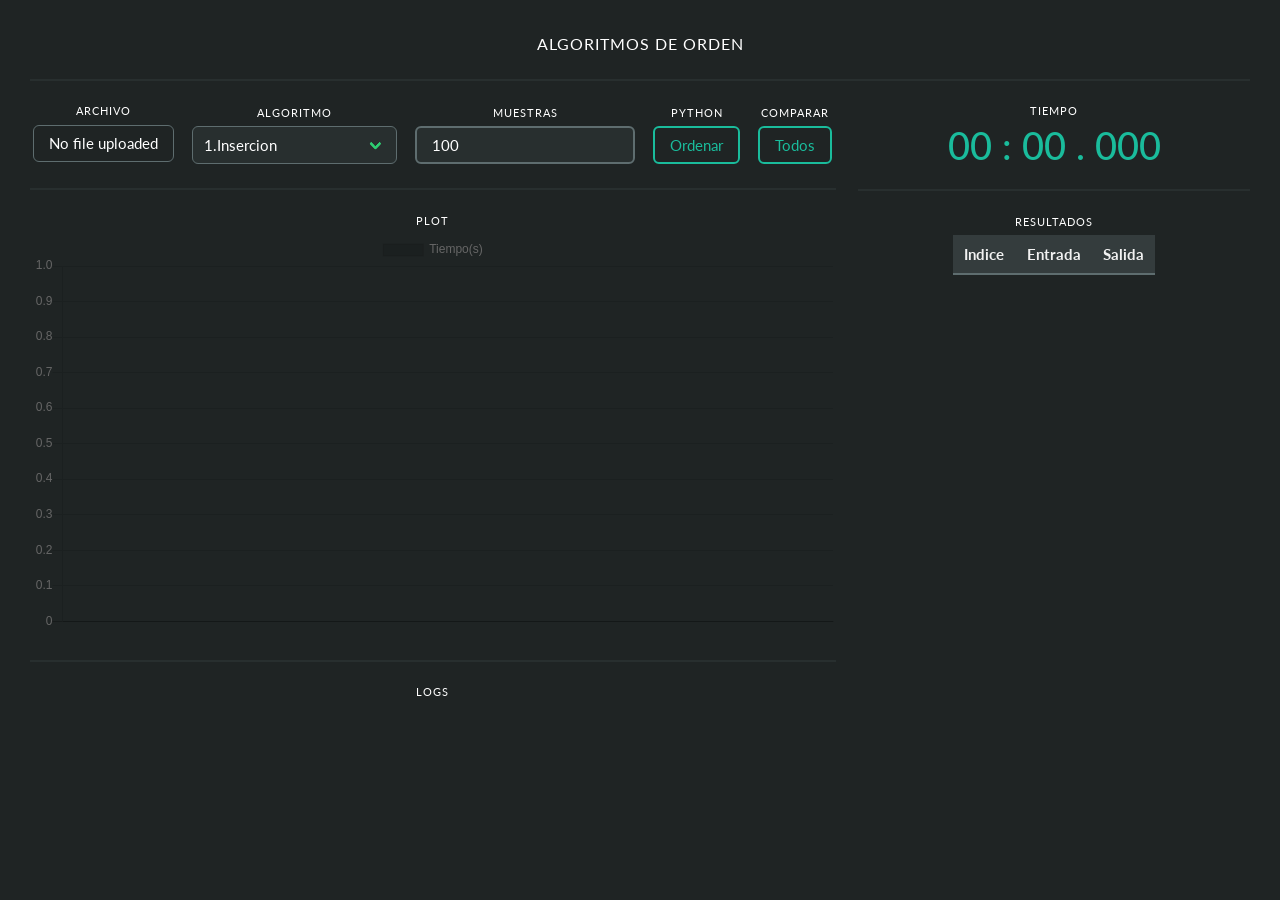
<file: index.html>
<!DOCTYPE html>
<html lang="en">
<head>
  <meta charset="UTF-8">
  <meta name="viewport" content="width=device-width, initial-scale=1.0">
  <title>Algoritmos</title>
  <link rel="stylesheet" href="./css/darkly.css">
  <link rel="stylesheet" href="./css/style.css">
  <script src="./js/index.js" charset="utf-8"></script>
  <script src="./js/moment.js" charset="utf-8"></script>
  <script src="./js/plotly-latest.min.js"></script>
  <script src="./js/Chart.min.js"></script>
</head>
<body>
  <h1 class="heading has-text-centered"> Algoritmos de orden </h2>
  <hr>
  <div class="columns">
    <div class="column is-8">
      <div class="task-details" >
        <nav class="level is-mobile">
          <div class="level-item has-text-centered">
            <div>
              <p class="heading">Archivo</p>
              <div id="file-upload" class="file has-name">
                <label class="file-label">
                  <input class="file-input" type="file" name="resume" accept=".csv">
                  <span class="file-name">
                    No file uploaded
                  </span>
                </label>
                
              </div>
              <p class="help is-danger file-error"></p>
            </div>
          </div>
        
          <div class="level-item has-text-centered">
            <div>
              <p class="heading">Algoritmo</p>
              <div class="control">
                <div class="select is-success">
                  <select class="sort-method">
                    <option>1.Insercion</option>
                    <option>2.Shell</option>
                    <option>3.Bubble</option>
                    <option>4.Merge</option>
                    <option>5.QuickSort</option>
                    <option>6.Bucket</option>
                    <option>7.Radix</option>
                    <option>8.Heap</option>
                    <option>9.Count</option>
                    <option>10.Bin</option>
                    <option>11.RandomiseSelection</option>
                    <option>12.Stooge</option>
                    <option>Bonus.PythonSort</option>
                  </select>
                </div>
              </div>
            </div>
          </div>

          <div class="level-item has-text-centered">
            <div>
              <p class="heading">Muestras</p>
              <div class="control">
                <input class="input sample-volume" type="number" value="100">
              </div>
            </div>
          </div>
          
          <div class="level-item has-text-centered">
            <div>
              <p class="heading">Python</p>
              <div class="control is-fetching">
                <button class="button submit is-link is-outlined">Ordenar</button>
              </div>
            </div>
          </div>
          <div class="level-item has-text-centered">
            <div>
              <p class="heading">Comparar</p>
              <div class="control is-fetching is-comparing">
                <button class="button compare is-link is-outlined">Todos</button>
              </div>
            </div>
          </div>
        </nav>

      </div>
      <hr>
      <p class="heading has-text-centered">Plot</p>
      <canvas id="myChart"></canvas>
      <hr>
      <p class="heading has-text-centered">Logs</p>
      <div class="events ">
      </div>
    </div>
    
    
    <div class="column is-4">
      <div class="task-in-progress" >
        <nav class="level is-mobile">
          
          <div class="level-item has-text-centered">
            <div>
              <p class="heading">Tiempo</p>
              <p class="title is-2 has-text-link">
                <span class="min">00</span> : 
                <span class="sec">00</span> .
                <span class="millis">000</span>
              </p>
            </div>
          </div>
        </nav>
      </div>
      <hr>
      <p class="heading has-text-centered">Resultados</p>
      <div class="tables table-container">
        <table class="table">
          <thead>
            <tr>
              <th> Indice </th>
              <th> Entrada </th>
              <th> Salida </th>
            </tr>
          </thead>
          <tbody class="table-body">
            
          </tbody>
        </table>
      </div>
    </div>
  </div>
</body>
</html>
</file>
<file: css/style.css>
body {
  margin: 2em;
}

h1 {
  margin-top: 2em;
  font-size: 16px !important;
}
.input, .select select, .textarea {
  background-color: #282f2f;
  border-color: #5e6d6f;
  border-radius: .4em;
  color: #fff;
}
.select.is-success select {
  border-color: #5e6d6f;
  border-style: solid;
  border-width: 1px 1px 1px 1px
}

.file-name {
  border-width: 1px 1px 1px 1px;
  border-radius: 0.4em !important;
}

.events {
  margin: 2em;
}

.tables {
  display: flex;
  justify-content: center;
  max-height: 70vh;
  overflow-y: auto;
}
 
 .tables::-webkit-scrollbar {
  display: none;
}

#myChart {
  height: 300px;
}
</file>
